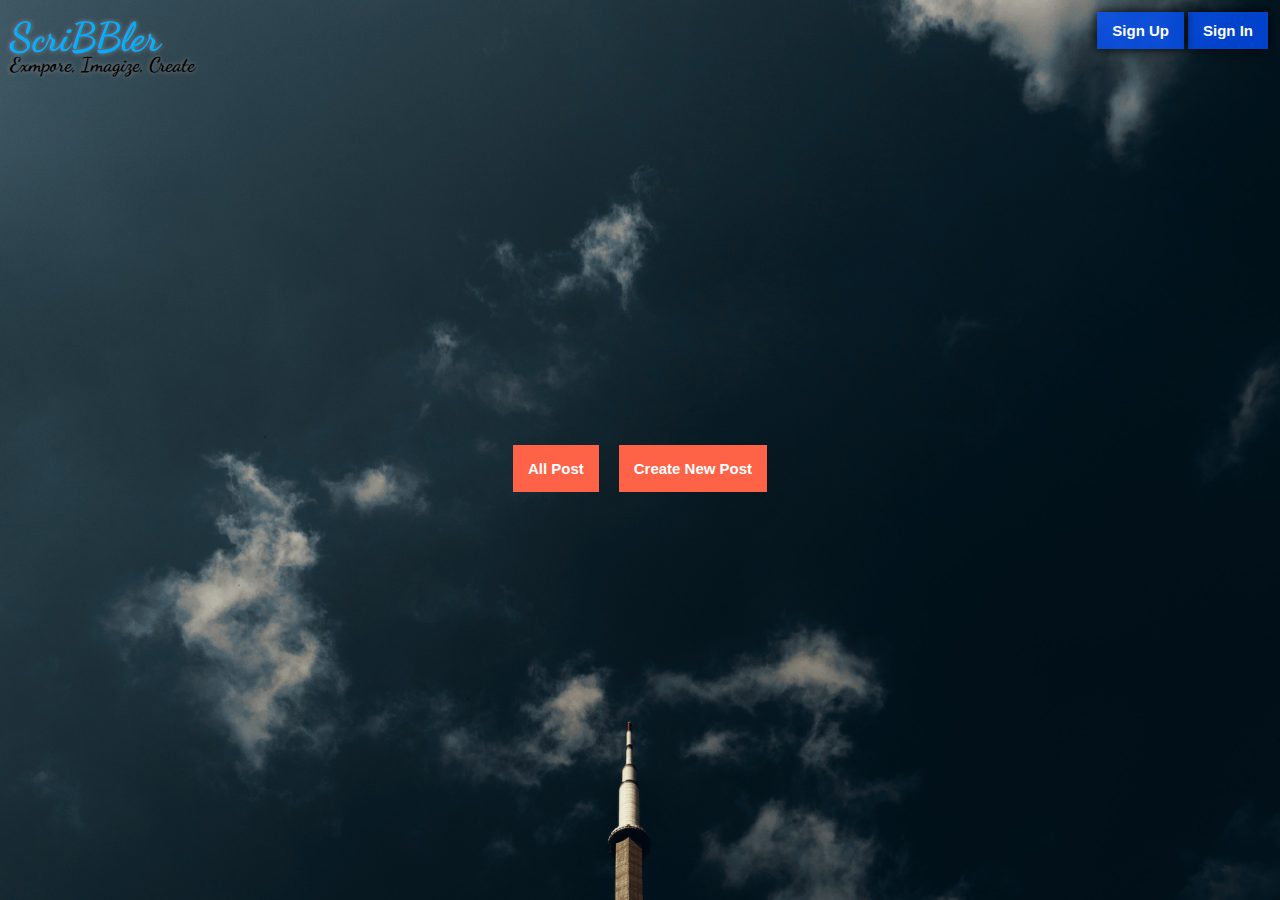
<file: first_page/index.html>
<!DOCTYPE html>
<html lang="en">
<head>
    <meta charset="UTF-8">
    <meta name="viewport" content="width=device-width, initial-scale=1.0">
    <title>Home Page</title>
    <link rel="stylesheet" href="header.css">
    <link rel="stylesheet" href="index.css">
</head>
<body>

    <!-- This is for Home page -->
    <header>
        <div id="icon">
            <h1 style="color: rgb(0, 174, 255);">ScriBBler</h1>
            <p>Exmpore, Imagize, Create</p>
        </div>
        <div id="buttons">
            <button id="signIn">Sign In</button>
            <button id="signUp">Sign Up</button>
        </div>
        <div id="post-button">
            <button> <a href="../bloglist/bloglist.html" target="_blank" style="text-decoration: none; color: white;"> All Post </a></button>
            <button>Create New Post</button>
        </div>
    </header>

    <!-- This is create post area -->
    <div class="boxes">
        <div class="create-post">
            <h2 align="center">Pen Your Post <span onclick="document.getElementsByClassName('boxes')[0].style.visibility = 'hidden'">X</span></h2>
            <br>
            <aside>Title</aside>
            <input type="text"><br>
            <aside>Content</aside>
            <textarea cols="72" rows="22" ></textarea><br>
            <input type="submit" value=" Create">
        </div>
    </div>

    <!-- This is for Sign IN Box -->
    <div class="boxes">
        <div class="box">
            <form action="">
                <h2 align="center">Welcome Back! <span onclick="document.getElementsByClassName('boxes')[1].style.visibility = 'hidden'">X</span></h2>
                <hr size="2">
                <label for="user">Username</label><br>
                <input type="text" placeholder="User name"><br>
                <label for="pass">Password</label><br>
                <input type="password" placeholder="Enter your password"><br>
                <input type="submit" value=" Login ">
                <p align="center">Not a member? <a href=""> Sign Up</a></p>
            </form>
        </div>
    </div>

    <!-- This is for Sign Up Button -->
    <div class="boxes">
        <div class="box">
            <form action="">
                <h2 align="center">Get Started! <span onclick="document.getElementsByClassName('boxes')[2].style.visibility = 'hidden'">X</span></h2>
                <hr size="2">
                <label for="user">Full Name</label><br>
                <input type="text" placeholder="Enter your full name" required><br>
                <label for="user">Username</label><br>
                <input type="text" placeholder="User name" required><br>
                <label for="pass">Password</label><br>
                <input type="password" placeholder="Password"><br>
                <label for="pass">Confirm Password</label><br>
                <input type="password" placeholder="Confirm Password"><br>
                <input type="submit" value=" Sign Up ">
            </form>
        </div>
    </div>

    <script src="header.js"></script>    
</body>
</html>
</file>
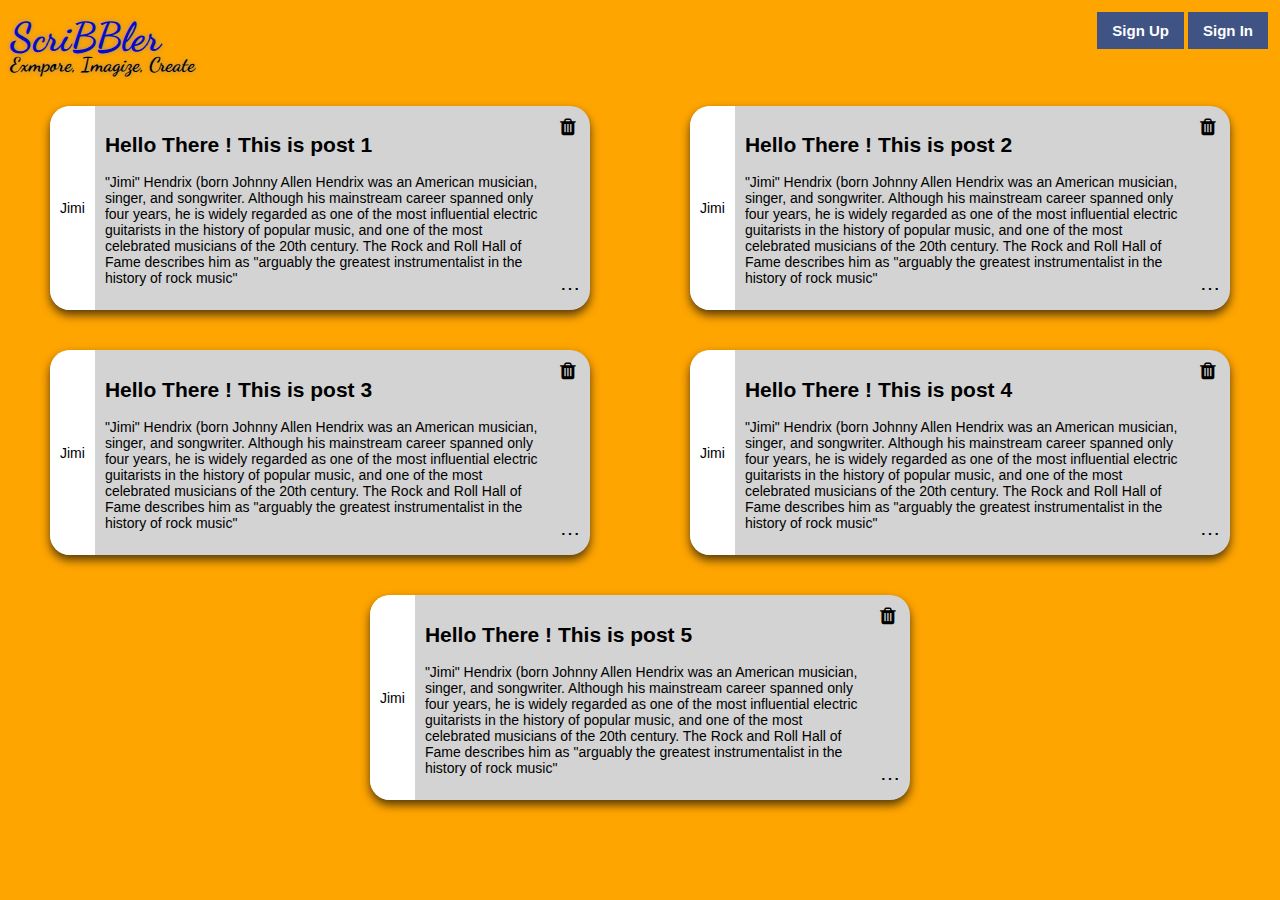
<file: bloglist/bloglist.html>
<!DOCTYPE html>
<html lang="en">
<head>
    <meta charset="UTF-8">
    <meta name="viewport" content="width=device-width, initial-scale=1.0">
    <title>Blog List</title>

    <link rel="stylesheet" href="bloglist.css">
    <link rel="stylesheet" href="../first_page/index.css">
    <link rel="stylesheet" href="https://stackpath.bootstrapcdn.com/font-awesome/4.7.0/css/font-awesome.min.css" integrity="sha384-wvfXpqpZZVQGK6TAh5PVlGOfQNHSoD2xbE+QkPxCAFlNEevoEH3Sl0sibVcOQVnN" crossorigin="anonymous">
</head>
<body>
    <header>
        <div id="icon">
            <h1 style="color: rgb(7, 10, 199);">ScriBBler</h1>
            <p>Exmpore, Imagize, Create</p>
        </div>
        <div id="buttons">
            <button id="signIn">Sign In</button>
            <button id="signUp">Sign Up</button>
        </div>
    </header>
    <div class="container">
        <div class="box">
            <div class="left">
                <p> Jimi  </p> 
            </div>
            <div class="center">
                <h2>Hello There ! This is post 1</h2>
                <p>
                    "Jimi" Hendrix (born Johnny Allen Hendrix was an American musician, singer, and songwriter. Although his mainstream career spanned only four years, he is widely regarded as one of the most influential electric guitarists in the history of popular music, and one of the most celebrated musicians of the 20th century. The Rock and Roll Hall of Fame describes him as "arguably the greatest instrumentalist in the history of rock music"
                </p>
            </div>
            <div class="right">
                <span id="delete" onclick="showPopUp()"><i class="fa fa-trash" aria-hidden="true"></i> </span>
                <span id="three-dottes">&#8943;</span>
            </div>
        </div>
        <div class="box">
            <div class="left">
                <p> Jimi  </p> 
            </div>
            <div class="center">
                <h2>Hello There ! This is post 2</h2>
                <p>
                    "Jimi" Hendrix (born Johnny Allen Hendrix was an American musician, singer, and songwriter. Although his mainstream career spanned only four years, he is widely regarded as one of the most influential electric guitarists in the history of popular music, and one of the most celebrated musicians of the 20th century. The Rock and Roll Hall of Fame describes him as "arguably the greatest instrumentalist in the history of rock music"
                </p>
            </div>
            <div class="right">
                <span id="delete" onclick="showPopUp()"><i class="fa fa-trash" aria-hidden="true"></i> </span>
                <span id="three-dottes">&#8943;</span>
            </div>
        </div>
        <div class="box">
            <div class="left">
                <p> Jimi  </p> 
            </div>
            <div class="center">
                <h2>Hello There ! This is post 3</h2>
                <p>
                    "Jimi" Hendrix (born Johnny Allen Hendrix was an American musician, singer, and songwriter. Although his mainstream career spanned only four years, he is widely regarded as one of the most influential electric guitarists in the history of popular music, and one of the most celebrated musicians of the 20th century. The Rock and Roll Hall of Fame describes him as "arguably the greatest instrumentalist in the history of rock music"
                </p>
            </div>
            <div class="right">
                <span id="delete" onclick="showPopUp()"><i class="fa fa-trash" aria-hidden="true"></i> </span>
                <span id="three-dottes">&#8943;</span>
            </div>
        </div>
        <div class="box">
            <div class="left">
                <p> Jimi  </p> 
            </div>
            <div class="center">
                <h2>Hello There ! This is post 4</h2>
                <p>
                    "Jimi" Hendrix (born Johnny Allen Hendrix was an American musician, singer, and songwriter. Although his mainstream career spanned only four years, he is widely regarded as one of the most influential electric guitarists in the history of popular music, and one of the most celebrated musicians of the 20th century. The Rock and Roll Hall of Fame describes him as "arguably the greatest instrumentalist in the history of rock music"
                </p>
            </div>
            <div class="right">
                <span id="delete" onclick="showPopUp()"><i class="fa fa-trash" aria-hidden="true"></i> </span>
                <span id="three-dottes">&#8943;</span>
            </div>
        </div>
      <div class="box make-in-center" >
        <div class="left">
            <p> Jimi  </p> 
        </div>
        <div class="center">
            <h2>Hello There ! This is post 5</h2>
            <p>
                "Jimi" Hendrix (born Johnny Allen Hendrix was an American musician, singer, and songwriter. Although his mainstream career spanned only four years, he is widely regarded as one of the most influential electric guitarists in the history of popular music, and one of the most celebrated musicians of the 20th century. The Rock and Roll Hall of Fame describes him as "arguably the greatest instrumentalist in the history of rock music"
            </p>
        </div>
        <div class="right">
            <span id="delete" onclick="showPopUp()"><i class="fa fa-trash" aria-hidden="true"></i> </span>
            <span id="three-dottes">&#8943;</span>
        </div>
    </div>
    </div>
    <div class="alert-box">
        <div>
            <h3 align="center">Are you sure want to delete this post?</h3>
            <p align="center">
                <button type="submit" name="one" onclick="document.getElementsByClassName('alert-box')[0].style.visibility ='hidden'">Yes</button>
                <button type="submit" name="two" onclick="document.getElementsByClassName('alert-box')[0].style.visibility ='hidden'">No</button>
            </p>
        </div>
    </div>
    

     <!-- This is for Sign IN Box -->
     <div class="boxes">
        <div class="box">
            <form action="">
                <h2 align="center">Welcome Back! <span onclick="document.getElementsByClassName('boxes')[0].style.visibility = 'hidden'">X</span></h2>
                <hr size="2">
                <label for="user">Username</label><br>
                <input type="text" placeholder="User name"><br>
                <label for="pass">Password</label><br>
                <input type="password" placeholder="Enter your password"><br>
                <input type="submit" value=" Login ">
                <p align="center">Not a member? <a href=""> Sign Up</a></p>
            </form>
        </div>
    </div>

    <!-- This is for Sign Up Button -->
    <div class="boxes">
        <div class="box">
            <form action="">
                <h2 align="center">Get Started! <span onclick="document.getElementsByClassName('boxes')[1].style.visibility = 'hidden'">X</span></h2>
                <hr size="2">
                <label for="user">Full Name</label><br>
                <input type="text" placeholder="Enter your full name" required><br>
                <label for="user">Username</label><br>
                <input type="text" placeholder="User name" required><br>
                <label for="pass">Password</label><br>
                <input type="password" placeholder="Password"><br>
                <label for="pass">Confirm Password</label><br>
                <input type="password" placeholder="Confirm Password"><br>
                <input type="submit" value=" Sign Up ">
            </form>
        </div>
    </div>

    <script src="bloglist.js"></script>
</body>
</html>
</file>
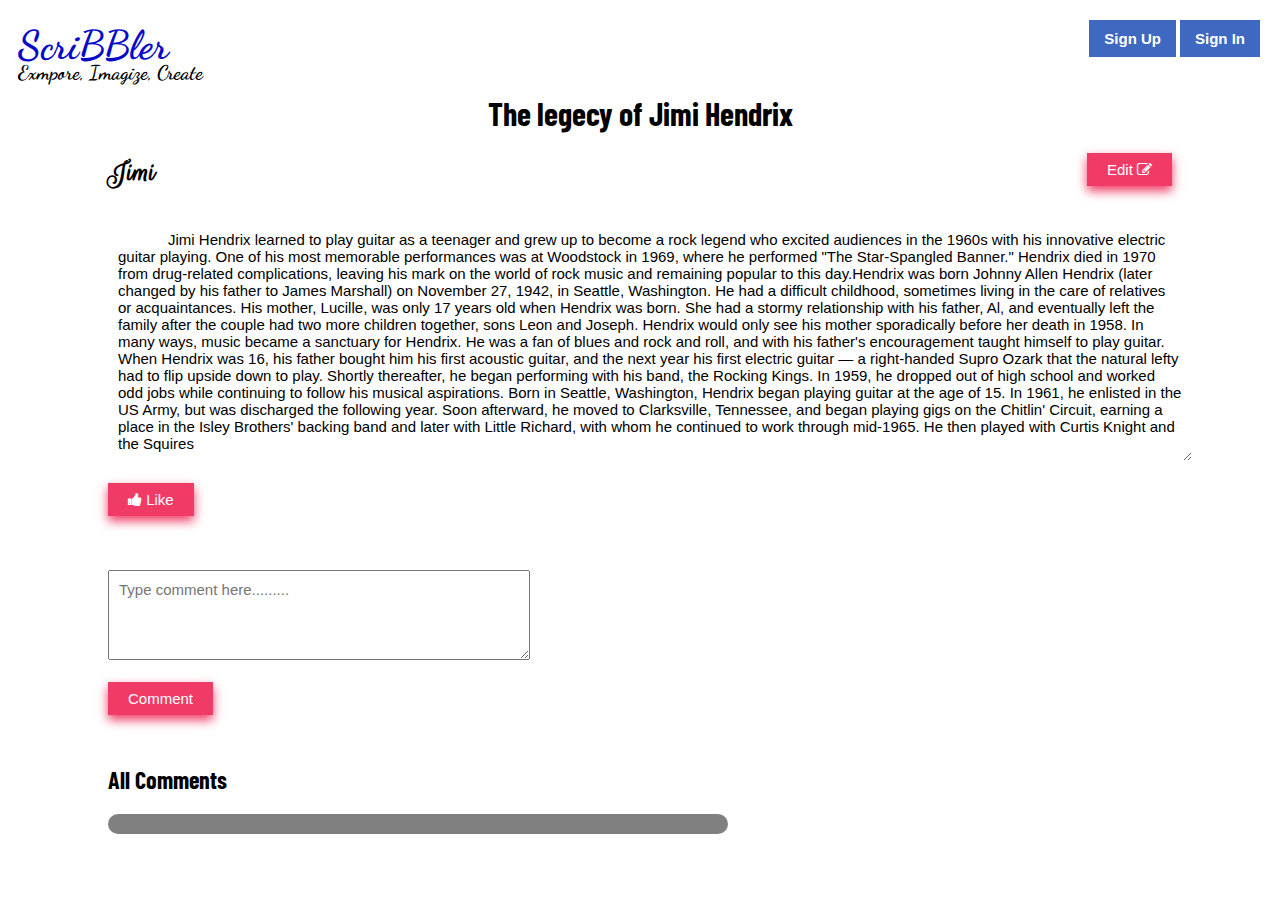
<file: blogpost/post.html>
<!DOCTYPE html>
<html lang="en">
<head>
    <meta charset="UTF-8">
    <meta name="viewport" content="width=device-width, initial-scale=1.0">
    <title>Blog Post</title>

    <link rel="stylesheet" href="post.css">
    <link rel="stylesheet" href="../first_page/index.css">

    <link rel="preconnect" href="https://fonts.gstatic.com">
<link href="https://fonts.googleapis.com/css2?family=Rouge+Script&display=swap" rel="stylesheet"> 
<link rel="stylesheet" href="https://stackpath.bootstrapcdn.com/font-awesome/4.7.0/css/font-awesome.min.css" integrity="sha384-wvfXpqpZZVQGK6TAh5PVlGOfQNHSoD2xbE+QkPxCAFlNEevoEH3Sl0sibVcOQVnN" crossorigin="anonymous">
</head>
<body>
    <header>
        <div id="icon">
            <h1 style="color: rgb(7, 10, 199);">ScriBBler</h1>
            <p>Exmpore, Imagize, Create</p>
        </div>
        <div id="buttons">
            <button id="signIn">Sign In</button>
            <button id="signUp">Sign Up</button>
        </div>
    </header>
    <div class="container">
        <h1 align="center">The legecy of Jimi Hendrix</h1>
       <div class="edit-area">
            <h1 style="font-family: 'Rouge Script', cursive;">Jimi</h1>
            <button class="buttons" id="like-btn">Edit <i class="fa fa-pencil-square-o" aria-hidden="true"></i></button>
       </div>
       <div class="text-area">
           <textarea style="border: none; overflow: hidden;height: 220px;" id="text-area">
            Jimi Hendrix learned to play guitar as a teenager and grew up to become a rock legend who excited audiences in the 1960s with his innovative electric guitar playing. One of his most memorable performances was at Woodstock in 1969, where he performed "The Star-Spangled Banner." Hendrix died in 1970 from drug-related complications, leaving his mark on the world of rock music and remaining popular to this day.Hendrix was born Johnny Allen Hendrix (later changed by his father to James Marshall) on November 27, 1942, in Seattle, Washington. He had a difficult childhood, sometimes living in the care of relatives or acquaintances. His mother, Lucille, was only 17 years old when Hendrix was born. She had a stormy relationship with his father, Al, and eventually left the family after the couple had two more children together, sons Leon and Joseph. Hendrix would only see his mother sporadically before her death in 1958. In many ways, music became a sanctuary for Hendrix. He was a fan of blues and rock and roll, and with his father's encouragement taught himself to play guitar. When Hendrix was 16, his father bought him his first acoustic guitar, and the next year his first electric guitar — a right-handed Supro Ozark that the natural lefty had to flip upside down to play. Shortly thereafter, he began performing with his band, the Rocking Kings. In 1959, he dropped out of high school and worked odd jobs while continuing to follow his musical aspirations. Born in Seattle, Washington, Hendrix began playing guitar at the age of 15. In 1961, he enlisted in the US Army, but was discharged the following year. Soon afterward, he moved to Clarksville, Tennessee, and began playing gigs on the Chitlin' Circuit, earning a place in the Isley Brothers' backing band and later with Little Richard, with whom he continued to work through mid-1965. He then played with Curtis Knight and the Squires 
           </textarea>
           <br><br>
           <button class="buttons"><i class="fa fa-thumbs-up"></i> Like</button>
           <br>
           <p id="likers"></p>
           <br>
           <br>
           <textarea id="comment-text" cols="20" rows="4" style="width: 400px;" placeholder="Type comment here........."></textarea>
           <br>
           <br>
           <button class="buttons">Comment</button>
       </div>
       <div id="comment-box">
           <h2>All Comments</h2>
           <div id="comments">
                
           </div>
       </div>
    </div>

       <!-- This is for Sign IN Box -->
       <div class="boxes">
        <div class="box">
            <form action="">
                <h2 align="center">Welcome Back! <span onclick="document.getElementsByClassName('boxes')[0].style.visibility = 'hidden'">X</span></h2>
                <hr size="2">
                <label for="user">Username</label><br>
                <input type="text" placeholder="User name"><br>
                <label for="pass">Password</label><br>
                <input type="password" placeholder="Enter your password"><br>
                <input type="submit" value=" Login ">
                <p align="center">Not a member? <a href=""> Sign Up</a></p>
            </form>
        </div>
    </div>

    <!-- This is for Sign Up Button -->
    <div class="boxes">
        <div class="box">
            <form action="">
                <h2 align="center">Get Started! <span onclick="document.getElementsByClassName('boxes')[1].style.visibility = 'hidden'">X</span></h2>
                <hr size="2">
                <label for="user">Full Name</label><br>
                <input type="text" placeholder="Enter your full name" required><br>
                <label for="user">Username</label><br>
                <input type="text" placeholder="User name" required><br>
                <label for="pass">Password</label><br>
                <input type="password" placeholder="Password"><br>
                <label for="pass">Confirm Password</label><br>
                <input type="password" placeholder="Confirm Password"><br>
                <input type="submit" value=" Sign Up ">
            </form>
        </div>
    </div>

    <script src="post.js"></script>
</body>
</html>
</file>
<file: first_page/header.css>
@import url('https://fonts.googleapis.com/css2?family=Dancing+Script:wght@700&display=swap');
body{
    background-image:  url('back1.jpg');
    background-size: 100%;
    background-repeat: no-repeat;
    padding: 0;
    margin: 0;
}
header{
    height: 20%;
    padding: 10px;
}
header #icon{
    font-family: 'Dancing Script', cursive;
    font-weight: bold;
    font-size: 20px;
    line-height: 1px;
    float: left;
    text-shadow: 0px 0px 5px rgb(146, 139, 139);
}
header #buttons button{
    float: right;
    background-color: rgba(0, 81, 255, 0.767);
    color: white;
    font-family: "arial";
    font-size: 15px;
    padding: 10px 15px;
    border: none;
    margin: 2px;
    font-weight: bold;
    box-shadow: 0 0 10px 0 black;
}
button:hover{
    cursor: pointer;
}
#post-button{
    clear: both;
    height: 85vh;

    display: flex;

    justify-content: center;
    align-items: center;
}
#post-button button{
    padding: 15px;
    font-family: "arial";
    font-size: 15px;
    background-color: tomato;
    font-weight: bold;
    color: white;
    border: none;
    margin: 10px;
}
</file>
<file: first_page/index.css>
.boxes{
    font-family: "arial";
    position: absolute;
    width: 100%;
    height: 100vh;
    background-color: rgba(0, 0, 0, 0.582);
    top: 0;
    left: 0;

    display: flex;

    justify-content: center;
    align-items: center;

    visibility: hidden;
}
.boxes .box{
    width: 300px;
    background-color: white;
    padding: 10px 20px;
}
.boxes .box input, .box label{
    width: 100%;
    box-sizing: border-box;
    margin: 10px 0px;
    padding: 8px;
    font-size: 15px;
}
.boxes .box input:focus{
    border: none;
    border-bottom: 2px solid black;
}
input[type='submit']{
    padding: 10px;
    width: 100%;
    font-family: "arial";
    background-color: green;
    color: white;
    font-weight: bold;
    border: none;
    margin: 10px 0px;
}
.boxes .box h2 span{
    position: relative;
    top: -25px;
    right: -60px;
}
h2 span:hover{
    cursor: pointer;
}
.boxes .create-post{
    width: 600px;
    height: 600px;
    background-color: white;
    padding: 10px 20px;
}
.boxes .create-post h2 span{
    position: relative;
    top: -20px;
    left: 200px;
}
</file>
<file: bloglist/bloglist.css>
@import url('https://fonts.googleapis.com/css2?family=Dancing+Script:wght@700&display=swap');

body {
    background-color: rgb(255, 165, 0);
    font-family: "arial";
    padding: 0;
    margin: 0;
}
.container{
    clear: both;
    display: grid;
    grid-template-columns: repeat(2, 50%);
    font-size: 14px;
}
.container .box{
    display: flex;
    padding: 0px;

    background-color: lightgray;

    box-shadow: 0 5px 10px 0 rgba(15, 14, 14, 0.705);
    border-radius: 20px;

    margin: 20px 50px;
}
.box .center{
    padding: 10px;
}
.box .left{
    display: flex;
    background-color: white;

    align-items: center;
    padding: 10px;
    border-radius: 20px 0 0 20px;
}
.box .right {
    display: flex;

    flex-direction: column;
    margin: 10px;
}
.box .right #delete{
    align-self: flex-start;
    flex-grow: 2;
    font-size: 20px;
}
.box .right #three-dottes{
    align-self: flex-end;
    font-size: 20px;
}

header{
    height: 20%;
    padding: 10px;
}
header #icon{
    font-family: 'Dancing Script', cursive;
    font-weight: bold;
    font-size: 20px;
    line-height: 1px;
    float: left;
    text-shadow: 0px 0px 5px rgb(146, 139, 139);
}
header #buttons button{
    float: right;
    background-color: rgba(5, 58, 173, 0.767);
    color: white;
    font-family: "arial";
    font-size: 15px;
    padding: 10px 15px;
    border: none;
    margin: 2px;
    font-weight: bold;
}
button:hover{
    cursor: pointer;
}
#delete:hover{
    cursor: pointer;
}
.alert-box{
    position: absolute;
    background-color: rgba(0, 0, 0, 0.87);

    display: flex;

    justify-content: center;
    align-items: center;
    top: 0px;
    width: 100%;
    height: 100vh;

    visibility: hidden;
}
.alert-box div{
    width: 400px;
    height: 100px;
    background-color: white;
    padding: 10px 20px;
}
.alert-box div p button{
    width: 150px;
    height: 40px;
    color: white;
    font-size: 20px;
    border:none;
}
.alert-box div p button[name="one"]{
    background-color: rgba(190, 12, 12, 0.822);
}
.alert-box div p button[name="two"]{
    background-color: rgba(12, 131, 12, 0.822);
}

.make-in-center{
    position: relative;
    left: 50%;
}

@media only screen and (max-width: 768px) {
    .container{
        grid-template-columns: 1fr;
    }
    .make-in-center{
        left: 0;
    }
  }
</file>
<file: blogpost/post.css>
@import url('https://fonts.googleapis.com/css2?family=Dancing+Script:wght@700&display=swap');
@import url('https://fonts.googleapis.com/css2?family=Rouge+Script&display=swap');
@import url('https://fonts.googleapis.com/css2?family=Barlow+Condensed&family=Teko:wght@300&family=Yanone+Kaffeesatz:wght@300&display=swap');
header{
    height: 20%;
    padding: 10px;
}
header #icon{
    font-family: 'Dancing Script', cursive;
    font-weight: bold;
    font-size: 20px;
    line-height: 1px;
    float: left;
}
header #buttons button{
    float: right;
    background-color: rgba(5, 58, 173, 0.767);
    color: white;
    font-family: "arial";
    font-size: 15px;
    padding: 10px 15px;
    border: none;
    margin: 2px;
    font-weight: bold;
}
button:hover{
    cursor: pointer;
}
.container{
    font-family: 'Barlow Condensed', sans-serif;
    clear: both;
    padding: 0  100px;
}
.container .edit-area{
    padding: 0;
    margin: 0;
}
.container .edit-area h1{
    float: left;    
    margin: 0;
}
.buttons{
    padding: 8px 20px;
    font-family: 'arial';
    font-size: 15px;
    background-color: rgb(239, 59, 101);
    color: white;
    border:none;
    box-shadow: 0 5px 10px 0 rgb(239, 59, 101);
}
.container .edit-area .buttons{
    float: right;
}
.container .text-area .buttons{
    float: none;
}
.text-area{
    clear: both;
    padding: 30px 0px;

}
.text-area textarea{
    width: 100%;
    font-family: 'arial';
    font-size: 15px;
    padding: 10px;
}
#comments{
    width: 600px;
    background-color: gray;
    padding: 10px;
    border-radius: 10px;
    color: gray;
    font-family: "arial";
}
</file>
